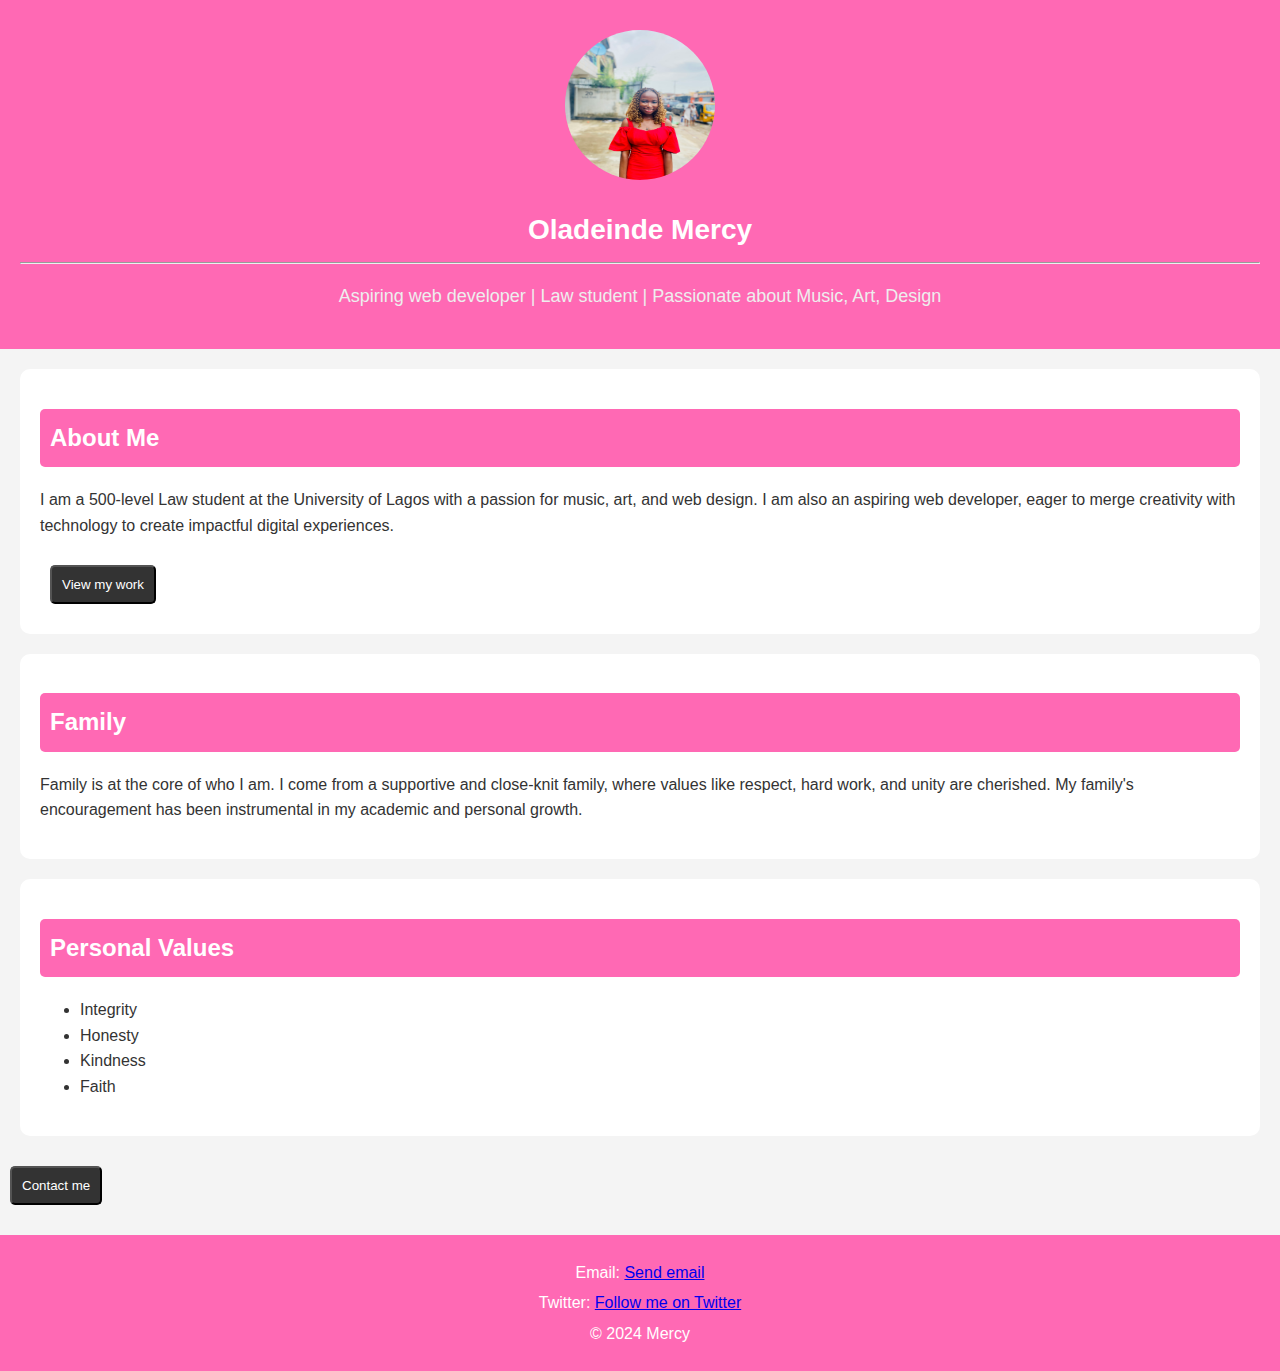
<file: index.html>
<!DOCTYPE html>
<html lang="en">
  <head>
    <meta charset="UTF-8" />
    <meta name="viewport" content="width=device-width, initial-scale=1.0" />
    <title>Mercy's Bio page</title>
    <link rel="stylesheet" href="style.css" />
  </head>
  <body>
    <header>
      <img src="Mercy.jpg " alt="A Photo of Oladeinde Mercy" />
      <h1>Oladeinde Mercy</h1>
      <hr />
      <p>
        Aspiring web developer | Law student | Passionate about Music, Art,
        Design
      </p>
    </header>

    <section id="about">
      <h2>About Me</h2>
      <p>
        I am a 500-level Law student at the University of Lagos with a passion
        for music, art, and web design. I am also an aspiring web developer,
        eager to merge creativity with technology to create impactful digital
        experiences.
      </p>
      <button class="btn">View my work</button>
    </section>

    <section id="family">
      <h2>Family</h2>
      <p>
        Family is at the core of who I am. I come from a supportive and
        close-knit family, where values like respect, hard work, and unity are
        cherished. My family's encouragement has been instrumental in my
        academic and personal growth.
      </p>
    </section>

    <section id="values">
      <h2>Personal Values</h2>
      <ul>
        <li>Integrity</li>
        <li>Honesty</li>
        <li>Kindness</li>
        <li>Faith</li>
      </ul>
    </section>
    <button class="btn">Contact me</button>
    <footer>
      <p>
        Email:
        <a href="mailto:mercyoladeinde7@gmail.com" target="_blank"
          >Send email
        </a>
      </p>
      <p>
        Twitter:
        <a
          href=" https://x.com/MercyOladeinde"
          target="_blank"
          title="Go to my twitter page"
        >
          Follow me on Twitter
        </a>
      </p>
      <p>&copy; 2024 Mercy</p>
    </footer>
  </body>
</html>
</file>
<file: style.css>
body {
  font-family: Arial, sans-serif;
  line-height: 1.6;
  margin: 0;
  padding: 0;
  background-color: #f4f4f4;
  color: #333;
}

header {
  background-color: #ff69b4;
  text-align: center;
  padding: 20px;
  color: white;
}

header img {
  width: 150px;
  height: 150px;
  margin: 10px;
  border-radius: 100%;
}

header h1 {
  font-size: 28px;
  margin: 10px;
}

header p {
  font-size: 18px;
  color: #eee;
}

h2 {
  background-color: #ff69b4;
  color: #ffffff;
  padding: 10px;
  border-radius: 5px;
}

#about,
#family,
#values {
  margin: 20px;
  padding: 20px;
  background-color: white;
  border-radius: 10px;
}

.btn {
  display: inline-block;
  background-color: #333;
  color: white;
  padding: 10px;
  margin: 10px;
  text-align: center;
  border-radius: 5px;
  margin-top: 10px;
  cursor: pointer;
  transition: background-color 0.3s ease;
}

.btn:hover {
  background-color: blue;
}

footer {
  background-color: #ff69b4;
  color: white;
  text-align: center;
  padding: 20px;
  margin-top: 20px;
}

footer p {
  margin: 5px;
}
</file>
